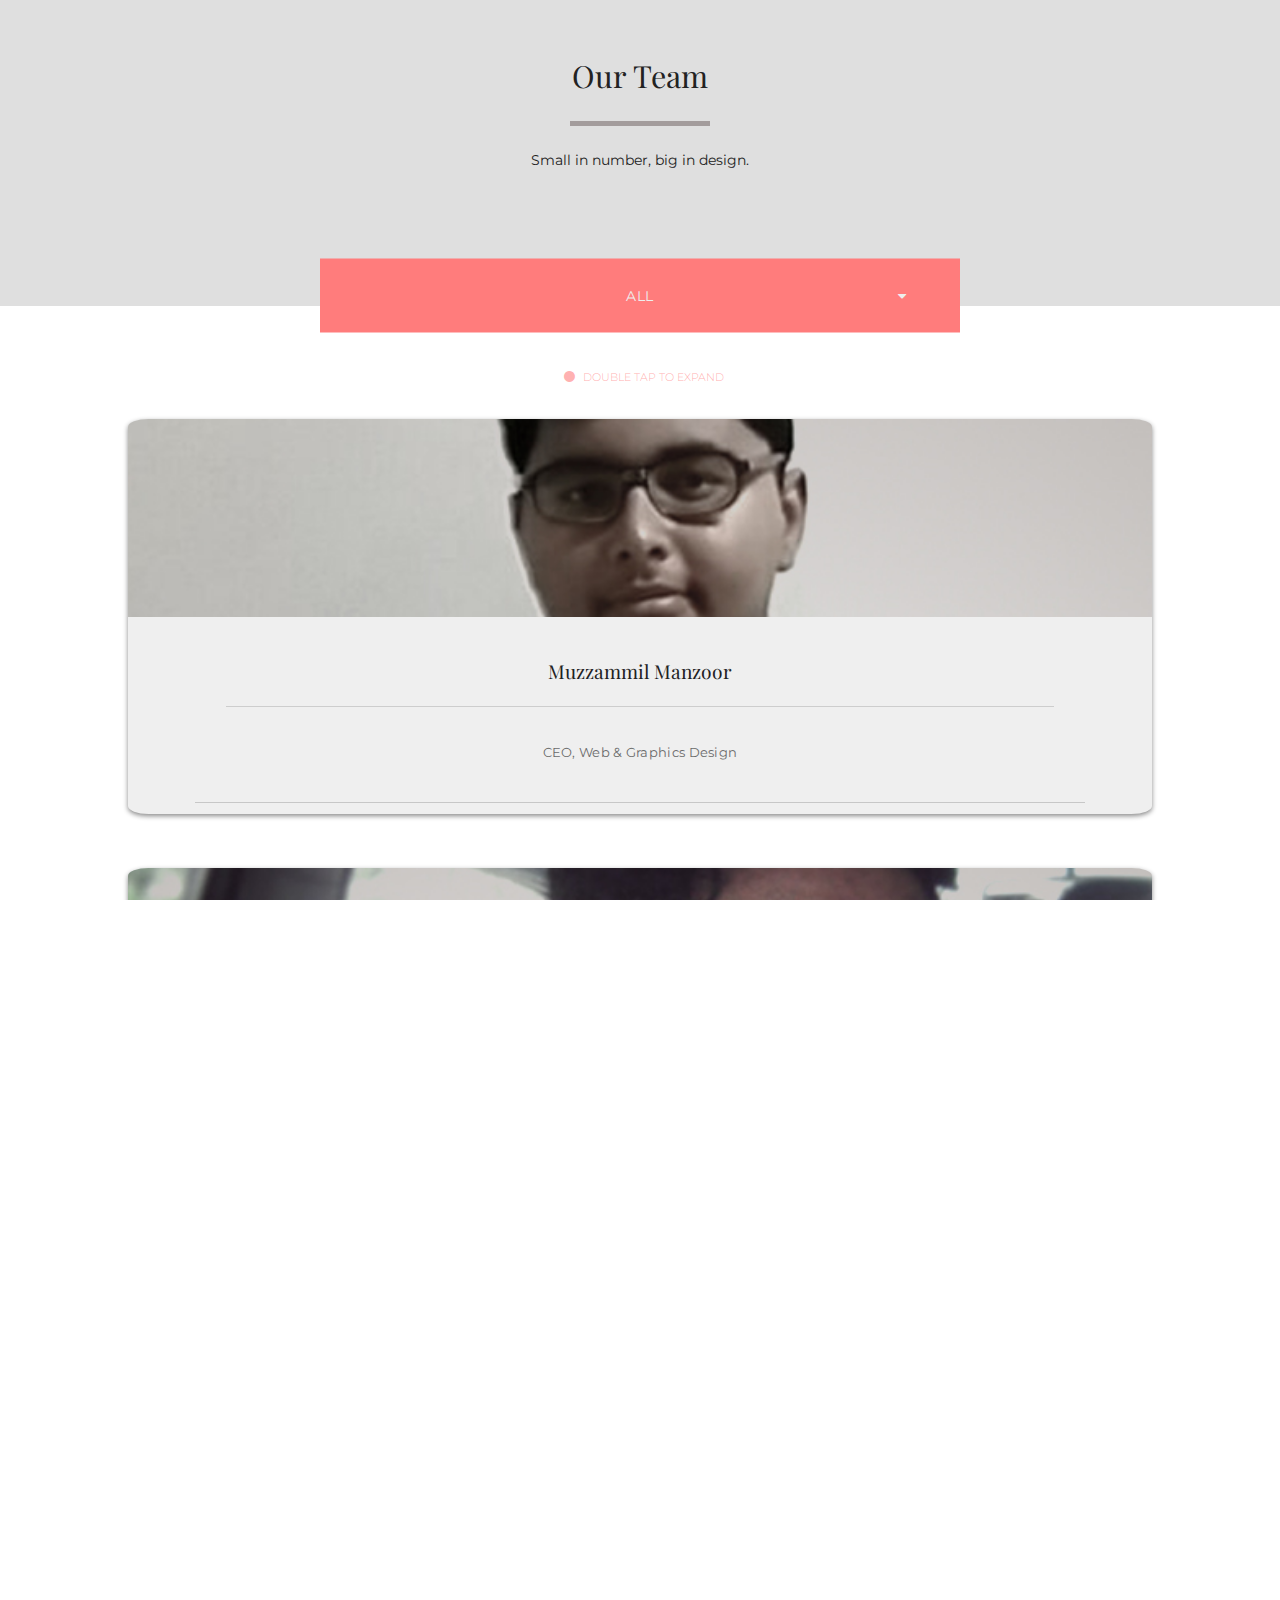
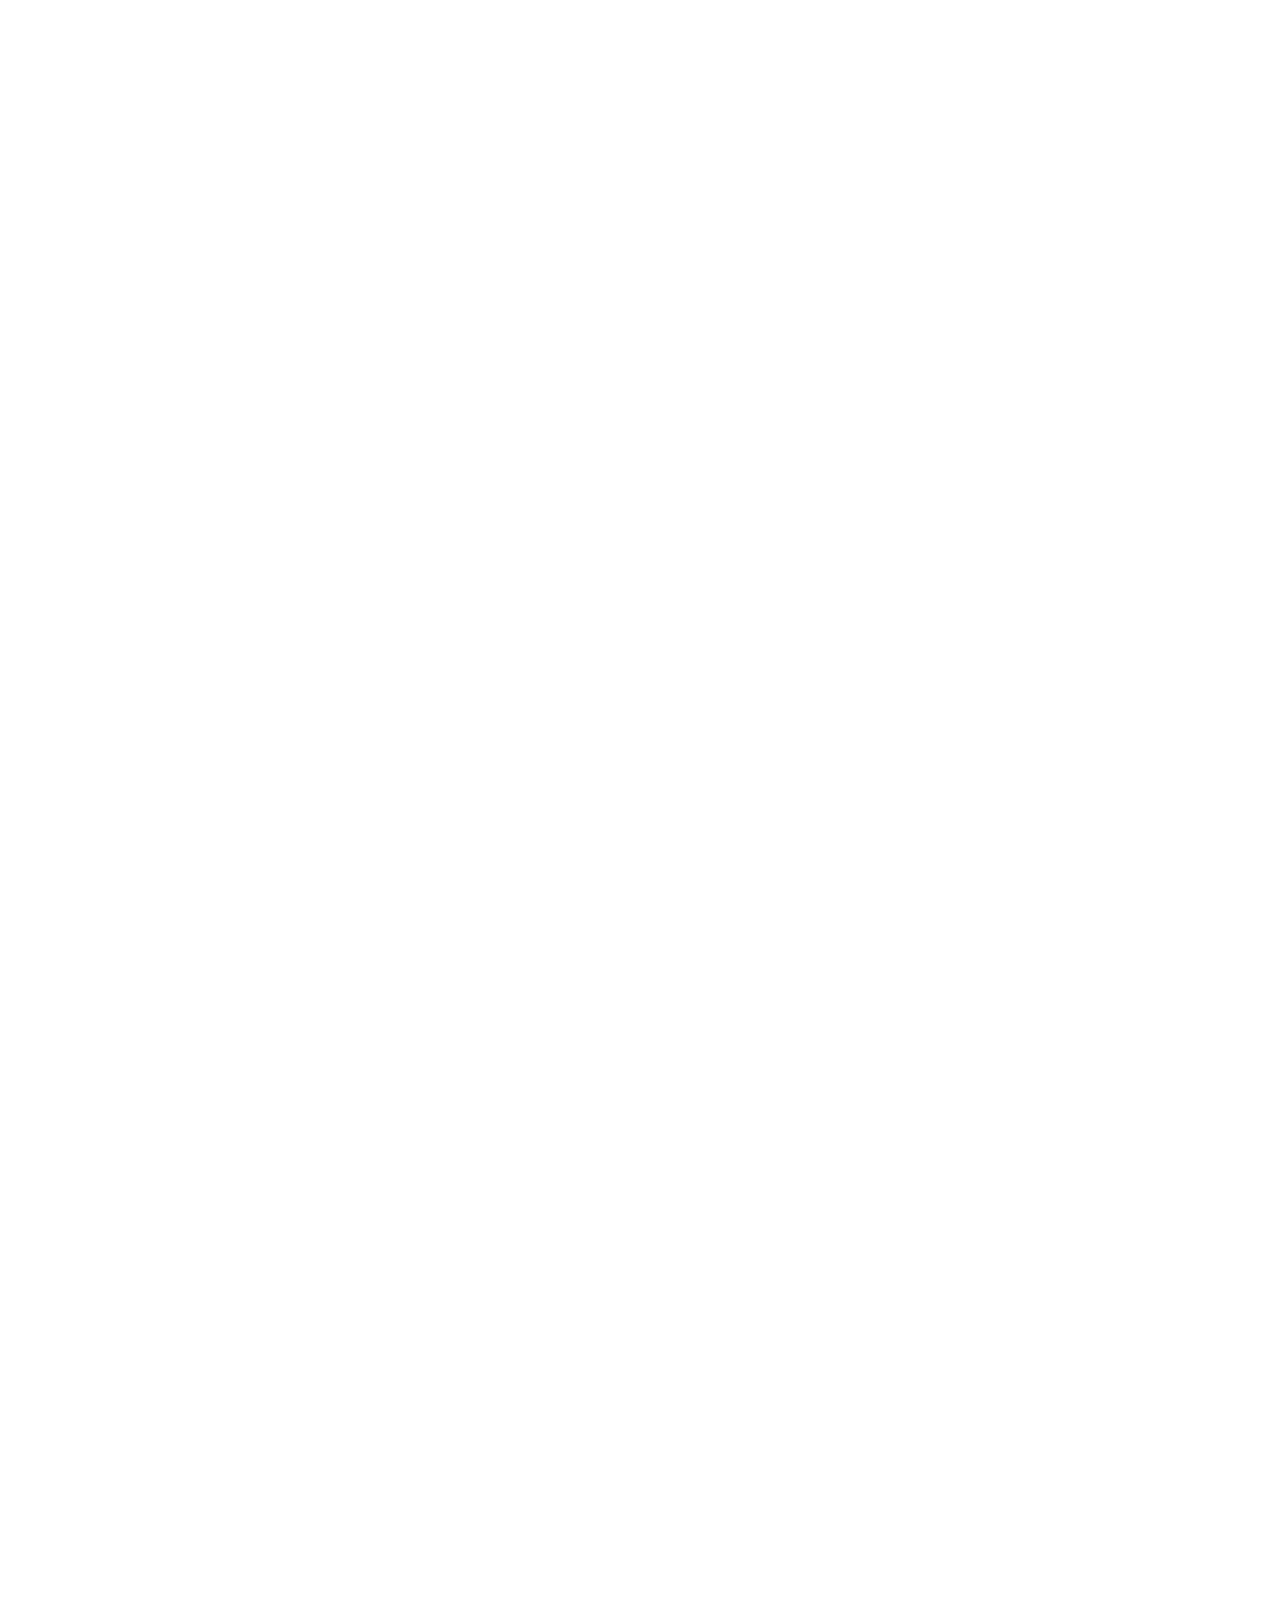
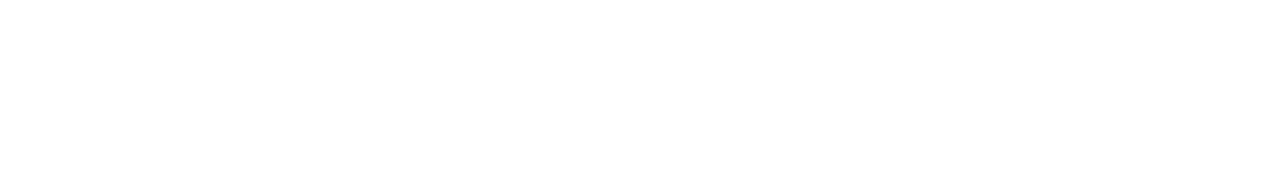
<file: team.html>
<!doctype html>
<html lang="en">
  <head>
    <meta charset="utf-8" />
    <meta name="viewport" content="width=device-width, initial-scale=1.0" />
    <title>Our Team | B6</title>
    <link rel="stylesheet" href="css/foundation.css" />
    <link href='http://fonts.googleapis.com/css?family=Playfair+Display:400,700|Open+Sans:400,300,600|Montserrat' rel='stylesheet' type='text/css' />
    <link rel="stylesheet" href="//maxcdn.bootstrapcdn.com/font-awesome/4.3.0/css/font-awesome.min.css" />
    <link rel="stylesheet" href="css/mobilebase.css"/>
    <script src="js/vendor/modernizr.js"></script>
    <script src="js/prefixfree.min.js"></script>
  </head>
  <body>
    <header class="hero_text" id="team_hero">
        <h1>Our Team</h1>
        <h4>Small in number, big in design.</h4>
        <nav class="team_nav">
          <div class='selectBox'>
              <span class='selected' id="dropdownselect"></span>
              <span class='selectArrow'><i class="fa fa-caret-down"></i></span>
              <div class="selectOptions" >
                  <span class="selectOption" value="Option 1">ALL</span>
                  <span class="selectOption" value="Option 2">FULL-TIME</span>
                  <span class="selectOption" value="Option 3">PART-TIME</span>
              </div>
          </div>
        </nav>
    </header>
    <span class="wrapper_instructions"><i class="fa fa-circle circle-outer"></i></i>Double Tap to Expand</span>
    <section class="wrapper_team">
     <div class="wrapper_individual wrapper_item">
      <div class="wrapper_photo">

      </div>
      <div class="wrapper_data wrapper_teamdata">
        <h2>Muzzammil Manzoor</h2>
        <h6>CEO, Web & Graphics Design</h6>
        <p> Being one of the founders of B6, Muzzammil Manzoor is an integral part of our agency. You can find him @swaschan on Freenode when he's not too busy blowing off steam on San Andreas or Blacklight Retribution or writing long sections of code. Being an ardent perfectionist, you can be assured that his work is top-notch, and spotless.</p>
      </div>

    </div>
     <div class="wrapper_individual wrapper_item">
      <div class="wrapper_photo">

      </div>
      <div class="wrapper_data wrapper_teamdata">
        <h2>Tariq Aziz</h2>
        <h6>Co-Founder, Graphics Design</h6>
        <p>Hailing from India, Tariq values precision and minimalism above all in his design. He is one of the founders of the agency, and has extensive experience in graphics design. When he's not busy being a lazy fuck, you can find him cultivating his zombie roots over at /r/zombie.</p>
      </div>

    </div>
     <div class="wrapper_individual wrapper_item">
      <div class="wrapper_photo">

      </div>
      <div class="wrapper_data wrapper_teamdata">
        <h2>Jazib Marwat</h2>
        <h6>Ruby, Video Effects</h6>
        <p> Jazib Marwat is an aspiring back-end web developer and video effects editor from Pakistan. He likes guns, videogames and talking in the third person.</p>
      </div>

    </div>
     <div class="wrapper_individual wrapper_item">
      <div class="wrapper_photo">

      </div>
      <div class="wrapper_data wrapper_teamdata">
        <h2>Muzammil Zafar</h2>
        <h6>Sales Rep.</h6>
        <p> A compulsive reader, literary buff and Warlight player, Muzammil Zafar is not your typical sales agent. He'll do something different. He'll sit you down and listen to your design problems, then patiently prescribe a purported panacea, priced perfectly according to your preferences.
        He's a people pleaser, and it's his job to make sure our customers are completely satisfied with our design work, and you can be assured they will.
        You can call him up at +923463185166 or send him an email at mzmlzfr13@gmail.com</p>
      </div>

    </div>
     <div class="wrapper_individual wrapper_item">
      <div class="wrapper_photo">

      </div>
      <div class="wrapper_data wrapper_teamdata">
        <h2>Pablo Lopez</h2>
        <h6>3D Modelling</h6>
        <p> Hailing from Spain, Lopez is one of our most experienced members. He is well-versed in 3D modelling and has won many laurels in his field including a Blenderguru Competition. He loves all kinds of machines and technology, but especially cars. His ride of choice is the Subaru Impreza. Sky-blue.</p>
      </div>

    </div>
     <div class="wrapper_individual wrapper_item">
      <div class="wrapper_photo">

      </div>
      <div class="wrapper_data wrapper_teamdata">
        <h2>Jessica Tailor</h2>
        <h6>Illustrator/Animator</h6>
        <p>Booty: A Canadian born, UK trained illustrator/Animator, Jessica has racked up more than five years worth of freelance industry experience, having worked for companies such as World Book Day and Royal Dolton. She also has an unhealthy affinity for cats and retro video games. Especially pacman.</p>
      </div>

    </div>
    </section>

    <!--FOOTER-->
    <footer class="landing_footer">
        <div class="footer_logosmall">
          <svg version="1.1" id="Logo" xmlns="http://www.w3.org/2000/svg" xmlns:xlink="http://www.w3.org/1999/xlink" x="0px" y="0px"
             width="2048px" height="2048px" viewBox="0 0 2048 2048" enable-background="new 0 0 2048 2048" xml:space="preserve">
          <line fill="none" stroke="#000000" stroke-width="25" stroke-miterlimit="10" x1="758.032" y1="248.507" x2="758.032" y2="986.478"/>
          <line fill="none" stroke="#000000" stroke-width="25" stroke-miterlimit="10" x1="806.18" y1="248.507" x2="806.18" y2="986.478"/>
          <line fill="none" stroke="#000000" stroke-width="25" stroke-miterlimit="10" x1="758.032" y1="1055.566" x2="758.032" y2="1793.537"/>
          <line fill="none" stroke="#000000" stroke-width="25" stroke-miterlimit="10" x1="806.18" y1="1055.566" x2="806.18" y2="1793.537"/>
          <line fill="none" stroke="#000000" stroke-width="25" stroke-miterlimit="10" x1="1411.43" y1="1055.566" x2="894.698" y2="1793.537"/>
          <line fill="none" stroke="#000000" stroke-width="25" stroke-miterlimit="10" x1="1459.578" y1="1055.566" x2="942.846" y2="1793.537"/>
          <line fill="none" stroke="#848484" stroke-width="25" stroke-miterlimit="10" x1="894.698" y1="248.507" x2="1411.43" y2="986.478"/>
          <line fill="none" stroke="#848484" stroke-width="25" stroke-miterlimit="10" x1="942.846" y1="248.507" x2="1459.578" y2="986.478"/>
          <line fill="none" stroke="#000000" stroke-width="25" stroke-miterlimit="10" x1="868.695" y1="1056.006" x2="1321.805" y2="1056.006"/>
          <line fill="none" stroke="#000000" stroke-width="25" stroke-miterlimit="10" x1="868.696" y1="1008.013" x2="1321.807" y2="1008.013"/>
          </svg>
        </div>
        <div class="footer_info">
        <h4>THE BOXER6 AGENCY</h4>
        <h5>KDA OFFICERS HOUSING SOCIETY, KARACHI, PAKISTAN</h5>
        <h6>webmaster@boxer6.be</h6>
        </div>
    </footer>
  <!-- SCRIPTS -->
  <script src="js/vendor/jquery.js"></script>
  <script src="js/hammer.min.js"></script>
  <script src="js/jquery.tapevents.js"></script>
  <script>
  $('.wrapper_item').on('doubletap', function(e) {
    var $titleh2 = $(this).find("h2");
    var $titlebyline = $(this).find("h6");
    console.log("tapped");
    $(this).toggleClass('wrapper_expand');
    $titleh2.toggleClass('pseudo-remove');
    $titlebyline.toggleClass("h6-shrink");
  });
  </script>
  <script>
  $(function(){
    //PART 1 - DROPDOWN MENU
    var $trigger = $("span#dropdownselect");
    var $dropdown = $("div.selectOptions");
    var $selectOption = $("span.selectOption");
    $trigger.text("ALL");
    function DropTransition(e) {
      e.toggleClass('dropTrigger');
    }
      $trigger.on('click', function(e){
        DropTransition($(".selectOptions"));
      })
      $dropdown.on('click', function(e) {
        if ($dropdown.hasClass('dropTrigger')) {
          DropTransition($(".selectOptions"));
        }
      })
    //PART 2 - PANELS
    var $teamPanels = $(".wrapper_individual");
    // var $allTime = [5,6];
    // var $partTime = [1,2,3,4];
    var allTime = new RegExp("^[0-4]");
    var i = 0;
    $teamPanels.each(function(){
      i++;
      $(this).attr('team-number', i);
    })

    function repeatfoo(n){
      $teamPanels.each(function(){
        var m = new RegExp(n);
        var $teamIndex = parseInt($(this).attr('team-number'));
        if(m.exec($teamIndex)){
          $(this).fadeOut();
        }
        else {
          $(this).fadeIn();
        }
      })
    }

    function wrapperFade() {
      $("section.wrapper_team").addClass('wrapper-hide', function(){
        setTimeout(function(){
        $("section.wrapper_team").removeClass('wrapper-hide');
      }, 3000);
      });
    }
    $selectOption.on('click', function(){
      $("section.wrapper_team").addClass('wrapper-hide');
      setTimeout(function(){
      $("section.wrapper_team").removeClass('wrapper-hide');
    }, 1500);
        $selectText = $(this).text();
        $trigger.text($selectText);
        var indexed = $selectOption.index(this);
        setTimeout(function(){
        if (indexed == 0){repeatfoo("^[]");}
        if (indexed == 1){repeatfoo("^[5-6]");}
        if (indexed == 2){repeatfoo("^[0-4]");}
      }, 500)
          })


  })
  </script>
  </body>
  </html>
</file>
<file: css/mobilebase.css>
/* SHARED STYLES */

header.hero_text {
    height: 34vh;
    background-color: #DFDFDF;
    text-align: center;
    padding-top: 5.8vh;
    position: relative;
}

header h1 {
    font-family: "Playfair Display";
    font-size: 1.9rem;
}

header h1:after {
    content: ' ';
    height: 5px;
    width: 11%;
    display: block;
    background-color: #A39C9C;
    margin: 2.6vh auto;
}

header h4 {
    font-family: "Montserrat";
    font-size: 0.9rem;
}

.wrapper_photo {
    height: calc(44vh/2);
    background-size: cover;
    background-position-y: 37%;
    background-size: 100%;
    transition: 0.4s ease-in-out;
}

select[name="nav_dropdown"] {
    width: 35%;
    height: 7vh;
    border: none;
    background-color: #FF5757;
    padding: 1vh 1vh;
    color: #F0E5E5;
    font-family: "Montserrat";
    text-transform: uppercase;
    line-height: 5.4vh;
    position: absolute;
    top: 100%;
    left: 50%;
    transform: translate(-50%,-50%);
}

option {
}

.wrapper_individual {
    max-height: 43.9vh;
    overflow-y: hidden;
    max-width: 80%;
    overflow-x: hidden;
    transition: 0.2s background-color cubic-bezier(0.44, -0.03, 0.75, 0.72), 0.3s max-height ease-in-out;
    margin: auto;
    margin-bottom: 6vh;
    background-color: #EFEFEF;
    border-radius: 2%;
    box-shadow: 0px 2px 5px 0px #898989;
}

.wrapper_individual h2 {
    font-family: "Playfair Display";
    font-size: 1.2rem;
    height: 9.2vh;
    transition: 0.5s height ease-in-out;
    transition-delay: 0.4s;
    font-weight: 300;
    vertical-align: middle;
    margin-top: 1.7vh;
    padding-top: 0.5vh;
}

.wrapper_data {
    max-width: 87%;
    margin: auto;
    padding: 2.3vh 0;
    text-align: center;
}

.wrapper_individual h6 {
    font-family: "Montserrat";
    font-size: 0.8rem;
    display: block;
    height: 4vh;
    transition: 0.3s font-size ease-in-out;
    color: #6B6B6B;
    font-weight: 400;
    letter-spacing: 0.3px;
}

.wrapper_individual p {
    /* display: none; */
    font-size: 0.8rem;
    font-family: "Montserrat";
}

h2 {}

.wrapper_individual h2:after {
    content: ' ';
    display: block;
    width: 93%;
    height: 1px;
    margin: 2.4vh auto 2.3vh auto;
    background-color: #CDCDCD;
    opacity: 1;
    transition: 200ms opacity ease-in 600ms;
}

.wrapper_individual:active {
    background-color: #D2D2D2;
}

.wrapper_expand {
    max-height: 120vh;
}

/*FOOTER*/
footer.landing_footer {
  height: auto;
width: 100%;
position: relative;
background-color: rgb(236, 236, 236);
z-index: 0;
}

.footer_logosmall {
  height: 30vw;
width: 30vw;
position: absolute;
margin: auto;
border-radius: 100%;
background-color: rgb(255, 255, 255);
border: 5px solid #eee;
top: 2%;
left: 50%;
transform: translate(-50%,-50%);
}

svg#Logo {
  height: 100%;
  width: 100%;
  /* top: 19%; */
  left: 0;
  right: 0;
  bottom: 0;
  position: absolute;
  margin: auto;
}


div.footer_info {
  height: 40%;
text-align: center;
max-width: 80%;
font-family: "Montserrat";
margin: auto;
padding-top: 13vh;
padding-bottom: 2vh;
}

.footer_info h4 {
    font-family: "Montserrat";
    font-size: 0.8rem;
    color: #FF5656;
}


.footer_info h6 {
    font-family: "Montserrat";
    font-size: 0.7rem;
    color: #A9A9A9;
}

.footer_info h5 {
    font-family: "Montserrat";
    font-size: 0.7rem;
    color: #676767;
    margin: 0;
}

/*STYLES SPECIFIC TO TEAM MOBILE PAGE*/

section.wrapper_team {
    padding: 3.7vh 0 6vh 0;
    height: auto;
    transform: translateZ();
    transition: 0.3s opacity ease-in, 0.4s transform cubic-bezier(0.15, 0.62, 0.4, 0.95);
}

h2.pseudo-remove {
    height: 6.5vh;
}

h2.pseudo-remove:after {
    opacity : 0;
}

h6.h6-shrink {
    color: #919191;
    font-size: 0.7rem;
}

.wrapper_individual:nth-child(1) .wrapper_photo {
  background-image: url('../img/people/muzzi.jpg');
}
.wrapper_individual:nth-child(2) .wrapper_photo {
  background-image: url('../img/people/tariq.jpg');
}
.wrapper_individual:nth-child(3) .wrapper_photo {
  background-image: url('../img/people/jazib.jpg');
}
.wrapper_individual:nth-child(4) .wrapper_photo {
  background-image: url('../img/people/muzzaf.jpg');
}
.wrapper_individual:nth-child(5) .wrapper_photo {
  background-image: url('../img/people/lopez.jpg');
}
.wrapper_individual:nth-child(6) .wrapper_photo {
    background-image: url('../img/people/booty.png');
    background-position-y: 10%;
}

.wrapper_individual p:before {
    content: ' ';
    display: block;
    width: 100%;
    margin: 2.5vh 0 3.5vh 0;
    height: 1px;
    background-color: #C7C7C7;
}

    .wrapper_individual:nth-child(1){
        z-index : 1;
        }
            .wrapper_individual:nth-child(2){
        z-index : 2;

        }
            .wrapper_individual:nth-child(3){
        z-index : 3;

        }
            .wrapper_individual:nth-child(4){
        z-index : 4;

        }
            .wrapper_individual:nth-child(5){
        z-index : 5;

}
            .wrapper_individual:nth-child(6){
        z-index : 6;

        }

    span.selected {
    height: 25%;
    display: block;
    color: #eee;
    background-color: #FF7C7C;
    z-index: 81;
    position: relative;
    letter-spacing: 0.5px;
    vertical-align: middle;
    overflow: hidden;
    width: 100%;
    text-align: center;
}

.selectBox {
    width: 50%;
    margin: auto;
    height: 33vh;
    position: absolute;    font-family: "Montserrat";    text-transform: uppercase;    font-size: 0.9rem;
    z-index: 5;
    top: 133%;
    line-height: 8.25vh;
    left: 50%;
    transform: translate(-50%,-50%);
}

span.selectArrow {
    position: absolute;
    top: 0;
    left: 91%;
    color: #eee;
    transform: translate(-50%, 0%);
    z-index: 91;
}

.selectOptions {
    height: 75%;
    opacity: 0;
    transform: translateY(-8vh);
    background-color: #eee;
    z-index: 76;
    position: relative;
    transition: 0.4s transform ease-in-out, 0.3s opacity ease-in;
}

span.selectOption {
    height: calc(100%/3);
    z-index: 100;
    position: relative;
    width: 100%;
    display: block;
}

span.selectOption:after {
    width: 0%;
    height: 1px;
    background-color: #F98484;
    display: block;
    content: ' ';
    margin: auto;
    transition: 1s width cubic-bezier(0.13, 0.32, 0.47, 0.97) 0.3s;
}

span.selectOption:last-child:after {
    content: initial;
}

.dropTrigger {
    transform: translateY(0);
    opacity: 1;
}

.wrapper-hide {
    opacity:0;
}
span.wrapper_instructions {
    text-align: center;
    display: block;
    z-index: 3;
    margin-top: 7vh;
    color: rgba(255, 124, 124, 0.61);
    font-family: "Montserrat";
    font-size: 0.7rem;
    text-transform: uppercase;
    font-weight: 300;
    animation: circleAnimation cubic-bezier(0.18, 0.68, 0.27, 0.9) 4s;
    animation-iteration-count: infinite;
    position: relative;
}

.wrapper_expand .wrapper_photo {
    height: calc(56vh/2);
}

.wrapper_instructions i.circle-outer {
    padding: 0 8px;
    position: relative;
    font-size: 0.8rem;
}

.circle-animate {
  position: absolute;
   top: 50%;
   left: 50%;
   transform: translate(-50%,-50%);
   font-size: 0.4rem;

}
@keyframes circleAnimation{
  0% {
    opacity:0.4;
  }
  50% {
    opacity:1;
  }
  100% {
    opacity:0.4;
  }
}
.wrapper_expand .wrapper_data {
    text-align: left;
}

.dropTrigger .selectOption:after {
    width: 62%;
}
</file>
